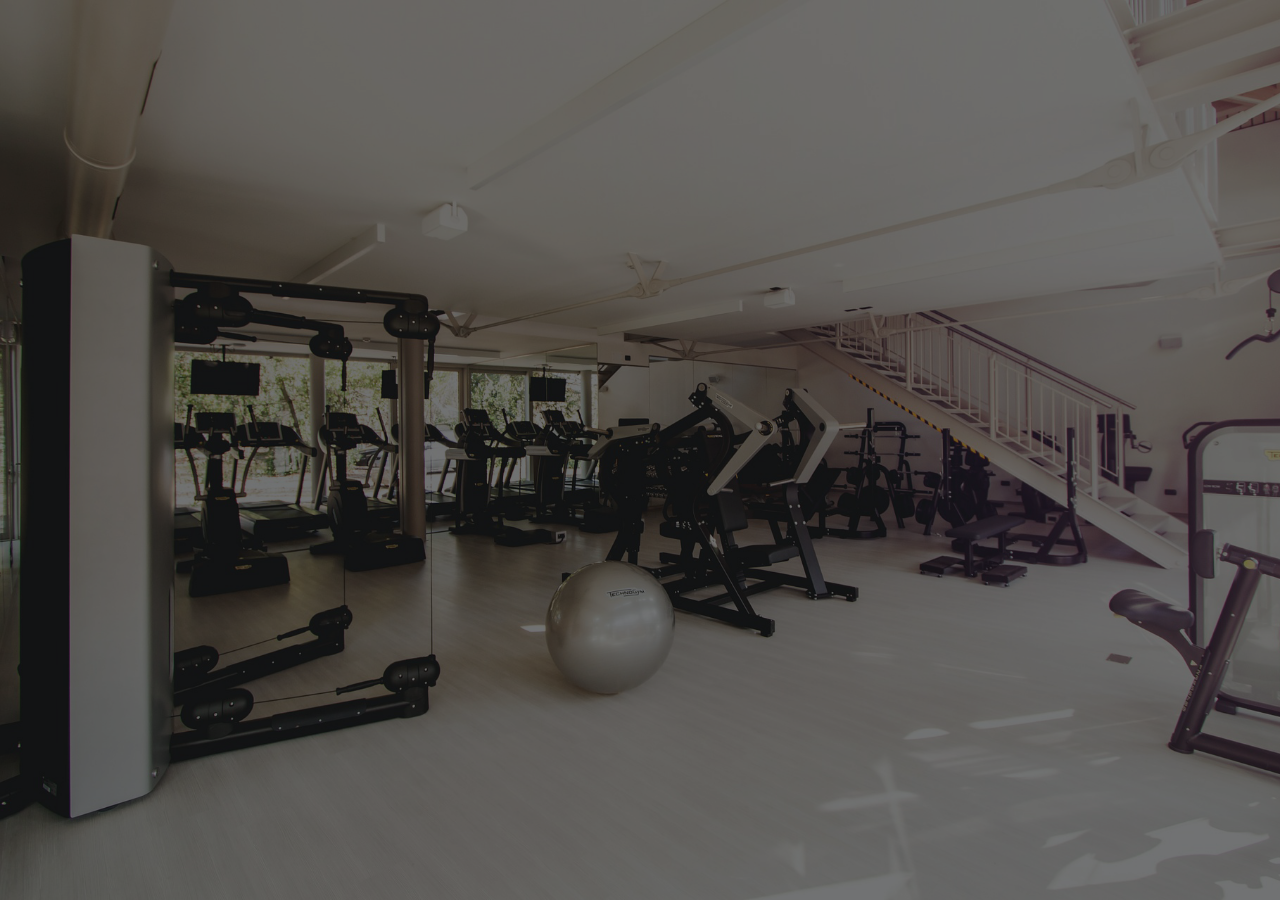
<file: index.htm>
<!DOCTYPE html>
<html>

<head>
    <meta charset="utf-8" />
    <meta http-equiv="X-UA-Compatible" content="IE=edge">
    <title>Афродита. Главная</title>
    <meta name="viewport" content="width=1100, initial-scale=1">
    <link href="https://fonts.googleapis.com/css?family=Roboto:300,400,700&amp;subset=cyrillic-ext" rel="stylesheet">
    <link rel="stylesheet" type="text/css" media="screen" href="css/intro.css" />
    <link rel="icon" href="favicon.ico" type="image/x-icon" />
    <link rel="shortcut icon" href="favicon.ico" typ e="image/x-icon" />
</head>

<body lang="ru-RU">
    <div class="wrapper">
        <div class="intro">
            <div class="intro__overlay"></div>
            <div class="intro__logo">
                <div class="intro__img">
                    <img src="./images/logo.png" alt="" class="intro__pic">
                </div>
                <div class="intro__button">
                    <a class="intro__submit" href="main.htm">Перейти на сайт</a>
                </div>
            </div>

        </div>
    </div>
</body>

</html>
</file>
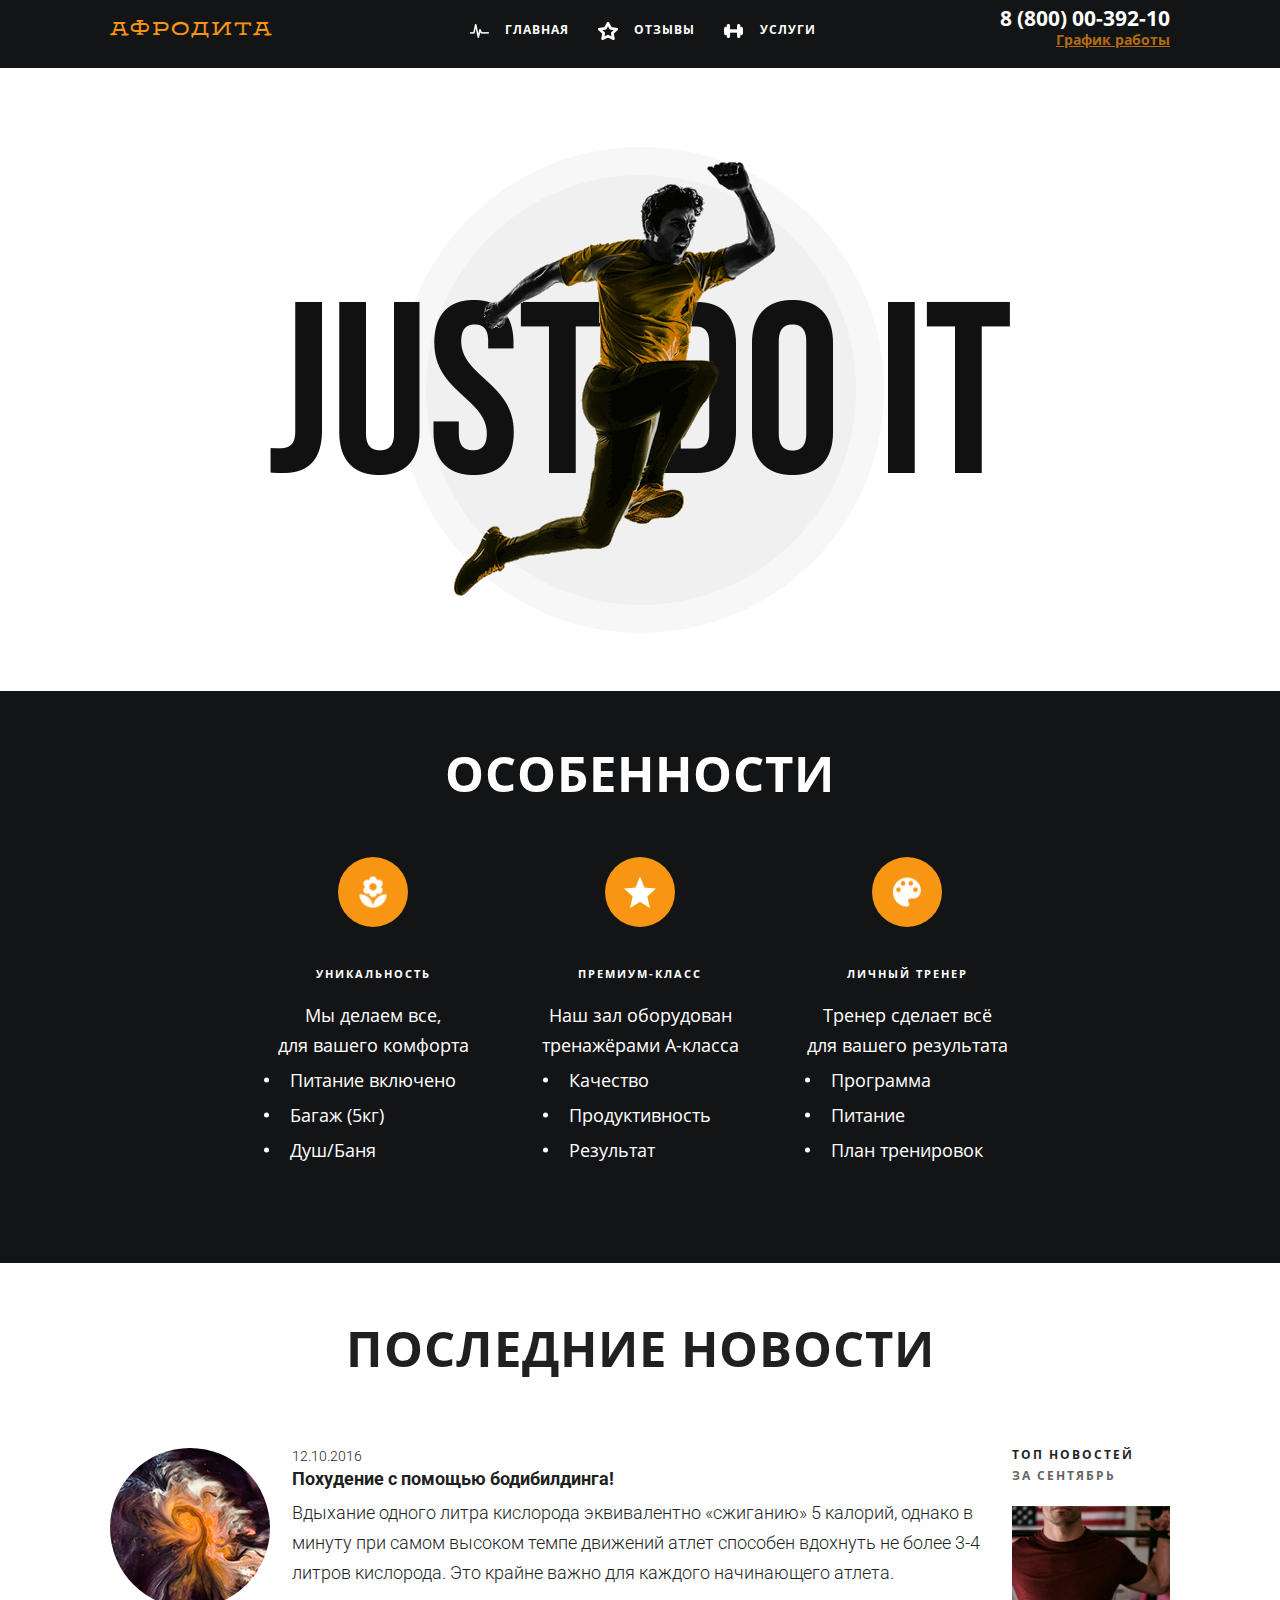
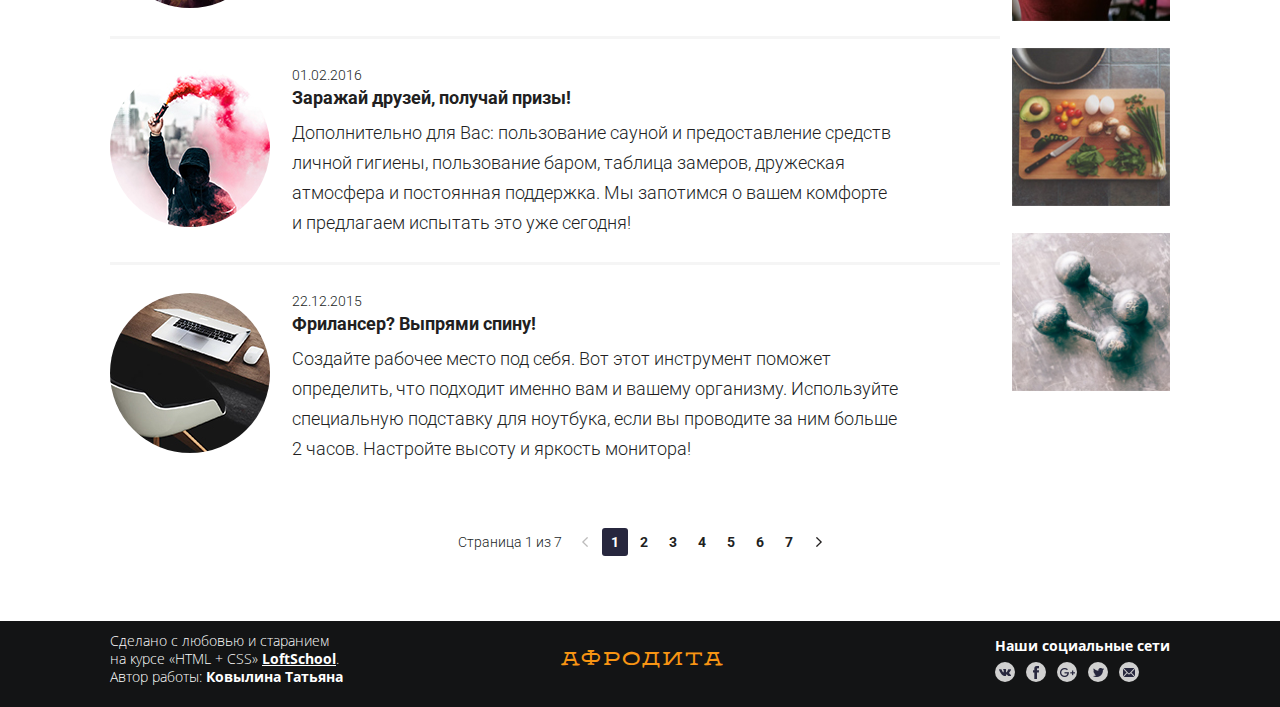
<file: main.htm>
<!DOCTYPE html>
<html>

<head>
    <meta charset="utf-8" />
    <meta http-equiv="X-UA-Compatible" content="IE=edge">
    <title>Афродита. Главная</title>
    <meta name="viewport" content="width=1100, initial-scale=1">
    <link href="https://fonts.googleapis.com/css?family=Roboto:300,400,700&amp;subset=cyrillic-ext" rel="stylesheet">
    <link rel="stylesheet" type="text/css" media="screen" href="css/main.css" />
    <link rel="icon" href="favicon.ico" type="image/x-icon" />
    <link rel="shortcut icon" href="favicon.ico" typ e="image/x-icon" />
</head>

<body lang="ru-RU">
    <div class="wrapper">

        <header class="header">
            <div class="container clearfix">

                <div class="header__left">
                    <a href="#" class="logo">Афродита</a>
                </div>

                <div class="header__center">
                    <nav class="navigation">
                        <ul class="navigation__list">
                            <li class="navigation__item"><a href="#" class="navigation__link navigation__link--main-icon">Главная</a></li>
                            <li class="navigation__item"><a href="reviews.htm" class="navigation__link navigation__link--star-icon">Отзывы</a></li>
                            <li class="navigation__item"><a href="services.htm" class="navigation__link navigation__link--service-icon">Услуги</a></li>
                        </ul>
                    </nav>
                </div>

                <div class="header__right">
                    <div class="contact">
                        <a href="tel:+78000039210" class="contact__phone">8 (800) 00-392-10</a>

                        <div class="schedule">
                            <a href="#" class="schedule__link">График работы</a>
                            <ul class="dropdown">
                                <li class="dropdown__item dropdown__item--orange">пн-вс: 09:00-20:00</li>
                                <li class="dropdown__item">обед: 14:00-14:30</li>
                            </ul>
                        </div>
                    </div>
                </div>
            </div>
        </header>

        <div class="header__banner">
            <div class="container">
                <img src="./images/banner.png" alt="Just Do It" class="banner__img">
            </div>
        </div>

        <div class="features">
            <div class="container">
                <h2 class="caption">Особенности</h2>

                <ul class="features__list">
                    <li class="features__item">
                        <div class="feature">
                            <div class="feature__icon">
                                <img src="./images/icons/flower.png" alt="" class="feature__img">
                            </div>

                            <h5 class="feature__caption">Уникальность</h5>

                            <p class="feature__description">Мы делаем все,<br />для вашего комфорта</p>

                            <ul class="feature__list">
                                <li class="feature__item">Питание включено</li>
                                <li class="feature__item">Багаж (5кг)</li>
                                <li class="feature__item">Душ/Баня</li>
                            </ul>
                        </div>
                    </li>
                    <li class="features__item">
                        <div class="feature">
                            <div class="feature__icon">
                                <img src="./images/icons/star.png" alt="" class="feature__img">
                            </div>

                            <h5 class="feature__caption">Премиум-класс</h5>

                            <p class="feature__description">Наш зал оборудован тренажёрами А-класса</p>

                            <ul class="feature__list">
                                <li class="feature__item">Качество</li>
                                <li class="feature__item">Продуктивность</li>
                                <li class="feature__item">Результат</li>
                            </ul>
                        </div>
                    </li>
                    <li class="features__item">
                        <div class="feature">
                            <div class="feature__icon">
                                <img src="./images/icons/painter-palette.png" alt="" class="feature__img">
                            </div>

                            <h5 class="feature__caption">Личный тренер</h5>

                            <p class="feature__description">Тренер сделает всё<br />для вашего результата</p>

                            <ul class="feature__list">
                                <li class="feature__item">Программа</li>
                                <li class="feature__item">Питание</li>
                                <li class="feature__item">План тренировок</li>
                            </ul>
                        </div>
                    </li>
                </ul> <!-- feature__list -->
            </div>
        </div> <!-- features -->

        <main class="content">
            <div class="container">

                <h2 class="caption">Последние новости</h2>

                <div class="news-wrapper clearfix">
                    <div class="last-news">
                        <ul class="last-news__list">
                            <li class="last-news__item">
                                <article div class="news clearfix">
                                    <div class="news__avatar">
                                        <img src="./images/news/1.jpg" alt="" class="news__img">
                                    </div>
                                    <div class="news__content">
                                        <div class="news__date">12.10.2016</div>
                                        <h5 class="news__caption">Похудение с помощью бодибилдинга!</h5>
                                        <p class="news__description">
                                            Вдыхание одного литра кислорода эквивалентно «сжиганию» 5 калорий, однако в минуту при самом высоком темпе движений атлет
                                            способен вдохнуть не более 3-4 литров кислорода. Это крайне важно для каждого
                                            начинающего атлета.
                                        </p>
                                    </div>
                                </article>
                            </li>
                            <li class="last-news__item">
                                <article class="news clearfix">
                                    <div class="news__avatar">
                                        <img src="./images/news/2.jpg" alt="" class="news__img">
                                    </div>
                                    <div class="news__content">
                                        <div class="news__date">01.02.2016</div>
                                        <h5 class="news__caption">Заражай друзей, получай призы!</h5>
                                        <p class="news__description">
                                            Дополнительно для Вас: пользование сауной и предоставление средств<br />личной
                                            гигиены, пользование баром, таблица замеров, дружеская<br />атмосфера и постоянная
                                            поддержка. Мы запотимся о вашем комфорте<br />и предлагаем испытать это уже сегодня!
                                        </p>
                                    </div>
                                </article>
                            </li>
                            <li class="last-news__item">
                                <article class="news clearfix">
                                    <div class="news__avatar">
                                        <img src="./images/news/3.jpg" alt="" class="news__img">
                                    </div>
                                    <div class="news__content">
                                        <div class="news__date">22.12.2015</div>
                                        <h5 class="news__caption">Фрилансер? Выпрями спину!</h5>
                                        <p class="news__description">
                                            Создайте рабочее место под себя. Вот этот инструмент поможет<br />определить,
                                            что подходит именно вам и вашему организму. Используйте<br />специальную подставку
                                            для ноутбука, если вы проводите за ним больше<br />2 часов. Настройте высоту
                                            и яркость монитора!
                                        </p>
                                    </div>
                                </article>
                            </li>
                        </ul>

                    </div> <!-- last-news -->

                    <div class="top-news">
                        <h5 class="top-news__caption">Топ новостей</h5>
                        <div class="top-news__period">За сентябрь</div>

                        <ul class="top-news__list">
                            <li class="top-news__item">
                                <a href="" class="top-news__link"><img src="./images/news/4.jpg" alt="" class="top-news__preview"></a>
                            </li>
                            <li class="top-news__item">
                                <a href="" class="top-news__link"><img src="./images/news/5.jpg" alt="" class="top-news__preview"></a>
                            </li>
                            <li class="top-news__item">
                                <a href="" class="top-news__link"><img src="./images/news/6.jpg" alt="" class="top-news__preview"></a>
                            </li>
                        </ul>
                    </div> <!-- top-news -->
                </div> <!-- news-wrapper -->

                <div class="pagination">
                    <div class="pagination__info">Страница
                        <span class="pagination__current">1</span> из
                        <span class="pagination__total">7</span>
                    </div>
                    <div class="pagination__btns">
                        <a href="#" class="pagination__btn pagination__btn--prev"></a>
                        <ul class="pagination__list">
                            <li class="pagination__item">
                                <a href="#" class="pagination__link pagination__link--active">1</a>
                            </li>
                            <li class="pagination__item">
                                <a href="#" class="pagination__link">2</a>
                            </li>
                            <li class="pagination__item">
                                <a href="#" class="pagination__link">3</a>
                            </li>
                            <li class="pagination__item">
                                <a href="#" class="pagination__link">4</a>
                            </li>
                            <li class="pagination__item">
                                <a href="#" class="pagination__link">5</a>
                            </li>
                            <li class="pagination__item">
                                <a href="#" class="pagination__link">6</a>
                            </li>
                            <li class="pagination__item">
                                <a href="#" class="pagination__link">7</a>
                            </li>
                        </ul>
                        <a href="#" class="pagination__btn pagination__btn--next"></a>
                    </div>
                </div> <!-- pagination -->


            </div>
        </main>

    </div> <!-- wrapper -->

    <footer class="footer">
        <div class="container clearfix">

            <div class="footer__copyright">
                <div class="copyright">
                    <p>Сделано с любовью и старанием<br />на курсе &laquo;HTML + CSS&raquo; <a href="https://loftschool.com/"
                            target="_blank" class="copyright__link">LoftSchool</a>.<p>
                            <p>Автор работы: <a href="https://vk.com/tatyana.kovylina" target="_blank" class="copyright__author">Ковылина
                                    Татьяна</a></p>
                </div>
            </div>

            <div class="footer__logo">
                <a href="#" class="logo">Афродита</a>
            </div>

            <div class="footer__socials">
                <div class="socials">

                    <p class="socials__caption">Наши социальные сети</p>

                    <ul class="socials__list">
                        <li class="socials__item">
                            <a href="#" class="socials__link">
                                <span class="socials__icon socials__icon--vk"></span>
                            </a>
                        </li>
                        <li class="socials__item">
                            <a href="#" class="socials__link">
                                <span class="socials__icon socials__icon--fb"></span>
                            </a>
                        </li>
                        <li class="socials__item">
                            <a href="#" class="socials__link">
                                <span class="socials__icon socials__icon--google"></span>
                            </a>
                        </li>
                        <li class="socials__item">
                            <a href="#" class="socials__link">
                                <span class="socials__icon socials__icon--twitter"></span>
                            </a>
                        </li>
                        <li class="socials__item">
                            <a href="#" class="socials__link">
                                <span class="socials__icon socials__icon--mail"></span>
                            </a>
                        </li>
                    </ul>
                </div>
            </div> <!-- footer__social -->
        </div>
    </footer>
</body>

</html>
</file>
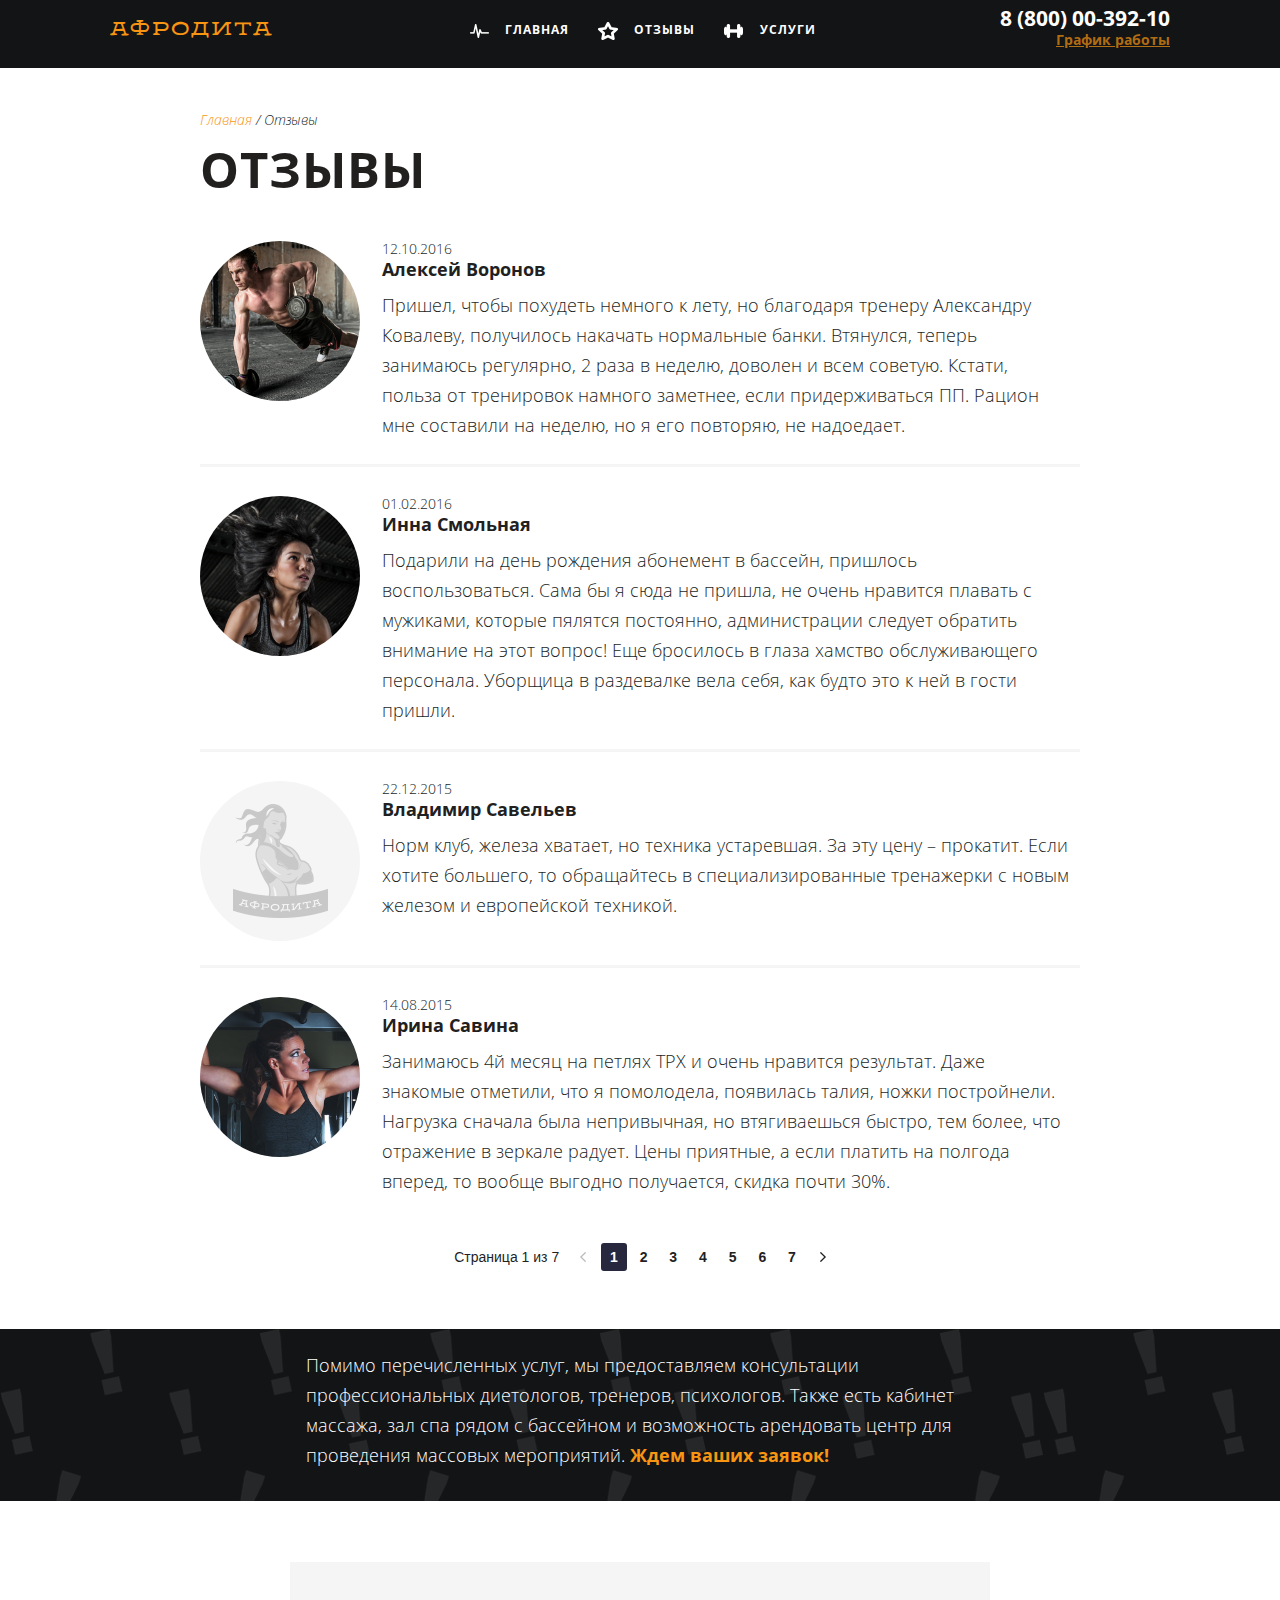
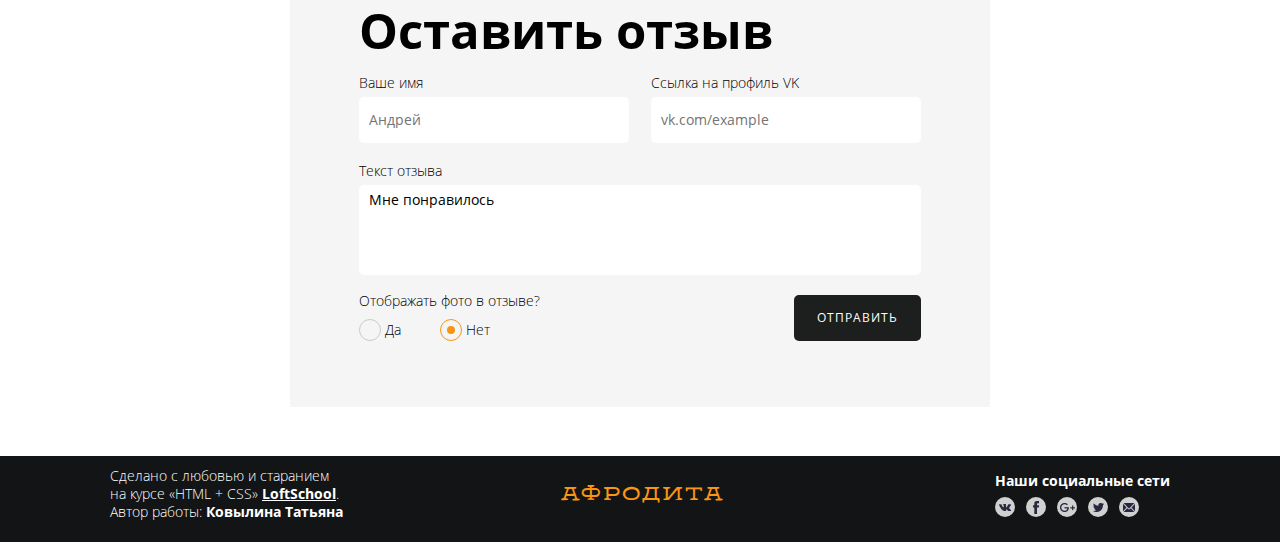
<file: reviews.htm>
<!DOCTYPE html>
<html>

<head>
    <meta charset="utf-8" />
    <meta http-equiv="X-UA-Compatible" content="IE=edge">
    <title>Афродита. Отзывы</title>
    <meta name="viewport" content="width=1100, initial-scale=1">
    <link rel="stylesheet" type="text/css" media="screen" href="css/reviews.css" />
    <link rel="icon" href="favicon.ico" type="image/x-icon" />
    <link rel="shortcut icon" href="favicon.ico" typ e="image/x-icon" />
</head>

<body lang="ru-RU">
    <div class="wrapper">

        <header class="header">
            <div class="container clearfix">

                <div class="header__left">
                    <a href="main.htm" class="logo">Афродита</a>
                </div>

                <div class="header__center">
                    <nav class="navigation">
                        <ul class="navigation__list">
                            <li class="navigation__item"><a href="main.htm" class="navigation__link navigation__link--main-icon">Главная</a></li>
                            <li class="navigation__item"><a href="#" class="navigation__link navigation__link--star-icon">Отзывы</a></li>
                            <li class="navigation__item"><a href="services.htm" class="navigation__link navigation__link--service-icon">Услуги</a></li>
                        </ul>
                    </nav>
                </div>

                <div class="header__right">
                    <div class="contact">
                        <a href="tel:+78000039210" class="contact__phone">8 (800) 00-392-10</a>

                        <div class="schedule">
                            <a href="#" class="schedule__link">График работы</a>
                            <ul class="dropdown">
                                <li class="dropdown__item dropdown__item--orange">пн-вс: 09:00-20:00</li>
                                <li class="dropdown__item">обед: 14:00-14:30</li>
                            </ul>
                        </div>
                    </div>
                </div>
            </div>
        </header>

        <main class="content">
            <div class="container__w880">

                <div class="breadcrumbs">
                    <ul class="breadcrumbs__list">
                        <li class="breadcrumbs__item">
                            <a href="index.htm" class="breadcrumbs__link">Главная</a>
                        </li>
                        <li class="breadcrumbs__item">
                            <a href="#" class="breadcrumbs__link breadcrumbs__link--active">Отзывы</a>
                        </li>
                    </ul>
                </div>

                <h2 class="caption">Отзывы</h2>

                <div class="reviews">
                    <ul class="reviews__list">
                        <li class="reviews__item">
                            <article class="review clearfix">
                                <div class="review__avatar">
                                    <img src="./images/reviews/1.jpg" alt="" class="review__img">
                                </div>
                                <div class="review__content">
                                    <div class="review__date">12.10.2016</div>
                                    <h5 class="review__caption">Алексей Воронов</h5>
                                    <p class="review__description">
                                        Пришел, чтобы похудеть немного к лету, но благодаря тренеру Александру Ковалеву, получилось накачать нормальные банки. Втянулся,
                                        теперь занимаюсь регулярно, 2 раза в неделю, доволен и всем советую. Кстати, польза
                                        от тренировок намного заметнее, если придерживаться ПП. Рацион мне составили на неделю,
                                        но я его повторяю, не надоедает.
                                    </p>
                                </div>
                            </article>
                        </li>
                        <li class="reviews__item">
                            <article class="review clearfix">
                                <div class="review__avatar">
                                    <img src="./images/reviews/2.jpg" alt="" class="review__img">
                                </div>
                                <div class="review__content">
                                    <div class="review__date">01.02.2016</div>
                                    <h5 class="review__caption">Инна Смольная</h5>
                                    <p class="review__description">
                                        Подарили на день рождения абонемент в бассейн, пришлось воспользоваться. Сама бы я сюда не пришла, не очень нравится плавать
                                        с мужиками, которые пялятся постоянно, администрации следует обратить внимание на
                                        этот вопрос! Еще бросилось в глаза хамство обслуживающего персонала. Уборщица в раздевалке
                                        вела себя, как будто это к ней в гости пришли.
                                    </p>
                                </div>
                            </article>
                        </li>
                        <li class="reviews__item">
                            <article class="review clearfix">
                                <div class="review__avatar">
                                    <img src="./images/reviews/3.png" alt="" class="review__img">
                                </div>
                                <div class="review__content">
                                    <div class="review__date">22.12.2015</div>
                                    <h5 class="review__caption">Владимир Савельев</h5>
                                    <p class="review__description">
                                        Норм клуб, железа хватает, но техника устаревшая. За эту цену – прокатит. Если хотите большего, то обращайтесь в специализированные
                                        тренажерки с новым железом и европейской техникой.
                                    </p>
                                </div>
                            </article>
                        </li>
                        <li class="reviews__item">
                            <article class="review clearfix">
                                <div class="review__avatar">
                                    <img src="./images/reviews/4.jpg" alt="" class="review__img">
                                </div>
                                <div class="review__content">
                                    <div class="review__date">14.08.2015</div>
                                    <h5 class="review__caption">Ирина Савина</h5>
                                    <p class="review__description">
                                        Занимаюсь 4й месяц на петлях ТРХ и очень нравится результат. Даже знакомые отметили, что я помолодела, появилась талия, ножки
                                        постройнели. Нагрузка сначала была непривычная, но втягиваешься быстро, тем более,
                                        что отражение в зеркале радует. Цены приятные, а если платить на полгода вперед,
                                        то вообще выгодно получается, скидка почти 30%.
                                    </p>
                                </div>
                            </article>
                        </li>
                    </ul>
                </div> <!-- reviews -->

                <div class="pagination">
                    <div class="pagination__info">Страница
                        <span class="pagination__current">1</span> из
                        <span class="pagination__total">7</span>
                    </div>
                    <div class="pagination__btns">
                        <a href="#" class="pagination__btn pagination__btn--prev"></a>
                        <ul class="pagination__list">
                            <li class="pagination__item">
                                <a href="#" class="pagination__link pagination__link--active">1</a>
                            </li>
                            <li class="pagination__item">
                                <a href="#" class="pagination__link">2</a>
                            </li>
                            <li class="pagination__item">
                                <a href="#" class="pagination__link">3</a>
                            </li>
                            <li class="pagination__item">
                                <a href="#" class="pagination__link">4</a>
                            </li>
                            <li class="pagination__item">
                                <a href="#" class="pagination__link">5</a>
                            </li>
                            <li class="pagination__item">
                                <a href="#" class="pagination__link">6</a>
                            </li>
                            <li class="pagination__item">
                                <a href="#" class="pagination__link">7</a>
                            </li>
                        </ul>
                        <a href="#" class="pagination__btn pagination__btn--next"></a>
                    </div>
                </div> <!-- pagination -->

            </div>
        </main>

        <div class="announcement">
            <div class="container__w668">
                <div class="announcement__text">
                    Помимо перечисленных услуг, мы предоставляем консультации профессиональных диетологов, тренеров, психологов. Также есть кабинет
                    массажа, зал спа рядом с бассейном и возможность арендовать центр для проведения массовых мероприятий.
                    <span class="announcement__text--marked">Ждем ваших заявок!</span>
                </div>
            </div>
        </div>

        <div class="form-review">
            <div class="container_w700">
                <form action="" method="" class="form">
                    <h6 class="form__caption">Оставить отзыв</h6>
                    <div class="form__user clearfix">
                        <div class="username">
                            <label for="username__input" class="username__label">Ваше имя</label>
                            <input class="username__input" id="username__input" type="text" placeholder="Андрей">
                        </div>
                        <div class="profile">
                            <label for="profile__input" class="profile__label">Ссылка на профиль VK</label>
                            <input class="profile__input" id="profile__input" type="text" placeholder="vk.com/example">
                        </div>
                    </div>
                    <div class="form__review">
                        <label for="review__text" class="review__label">Текст отзыва</label>
                        <textarea class="review__text" id="review__text">Мне понравилось
                        </textarea>
                    </div>
                    <div class="form__bottom clearfix">
                        <div class="radio">
                            <p class="radio__question">Отображать фото в отзыве?</p>
                            <div class="radio__group">
                                <label class="radio__label">
                                    <input type="radio" name="choise" class="radio__yes" checked>
                                    <span class="radio__style"></span>
                                    <span class="radio__text">Да</span>
                                </label>
                                <label class="radio__label">
                                    <input type="radio" name="choise" class="radio__no" checked>
                                    <span class="radio__style"></span>
                                    <span class="radio__text">Нет</span>
                                </label>
                            </div>
                        </div>
                        <div class="button">
                            <button type="submit" class="button__submit">Отправить</button>
                        </div>
                    </div>
                </form>
            </div>
        </div>

    </div> <!-- wrapper -->

    <footer class="footer">
        <div class="container clearfix">

            <div class="footer__copyright">
                <div class="copyright">
                    <p>Сделано с любовью и старанием<br />на курсе &laquo;HTML + CSS&raquo; <a href="https://loftschool.com/"
                            target="_blank" class="copyright__link">LoftSchool</a>.<p>
                            <p>Автор работы: <a href="https://vk.com/tatyana.kovylina" target="_blank" class="copyright__author">Ковылина
                                    Татьяна</a></p>
                </div>
            </div>

            <div class="footer__logo">
                <a href="main.htm" class="logo">Афродита</a>
            </div>

            <div class="footer__socials">
                <div class="socials">

                    <p class="socials__caption">Наши социальные сети</p>

                    <ul class="socials__list">
                        <li class="socials__item">
                            <a href="#" class="socials__link">
                                <span class="socials__icon socials__icon--vk"></span>
                            </a>
                        </li>
                        <li class="socials__item">
                            <a href="#" class="socials__link">
                                <span class="socials__icon socials__icon--fb"></span>
                            </a>
                        </li>
                        <li class="socials__item">
                            <a href="#" class="socials__link">
                                <span class="socials__icon socials__icon--google"></span>
                            </a>
                        </li>
                        <li class="socials__item">
                            <a href="#" class="socials__link">
                                <span class="socials__icon socials__icon--twitter"></span>
                            </a>
                        </li>
                        <li class="socials__item">
                            <a href="#" class="socials__link">
                                <span class="socials__icon socials__icon--mail"></span>
                            </a>
                        </li>
                    </ul>
                </div>
            </div> <!-- footer__social -->
        </div>
    </footer>
</body>

</html>
</file>
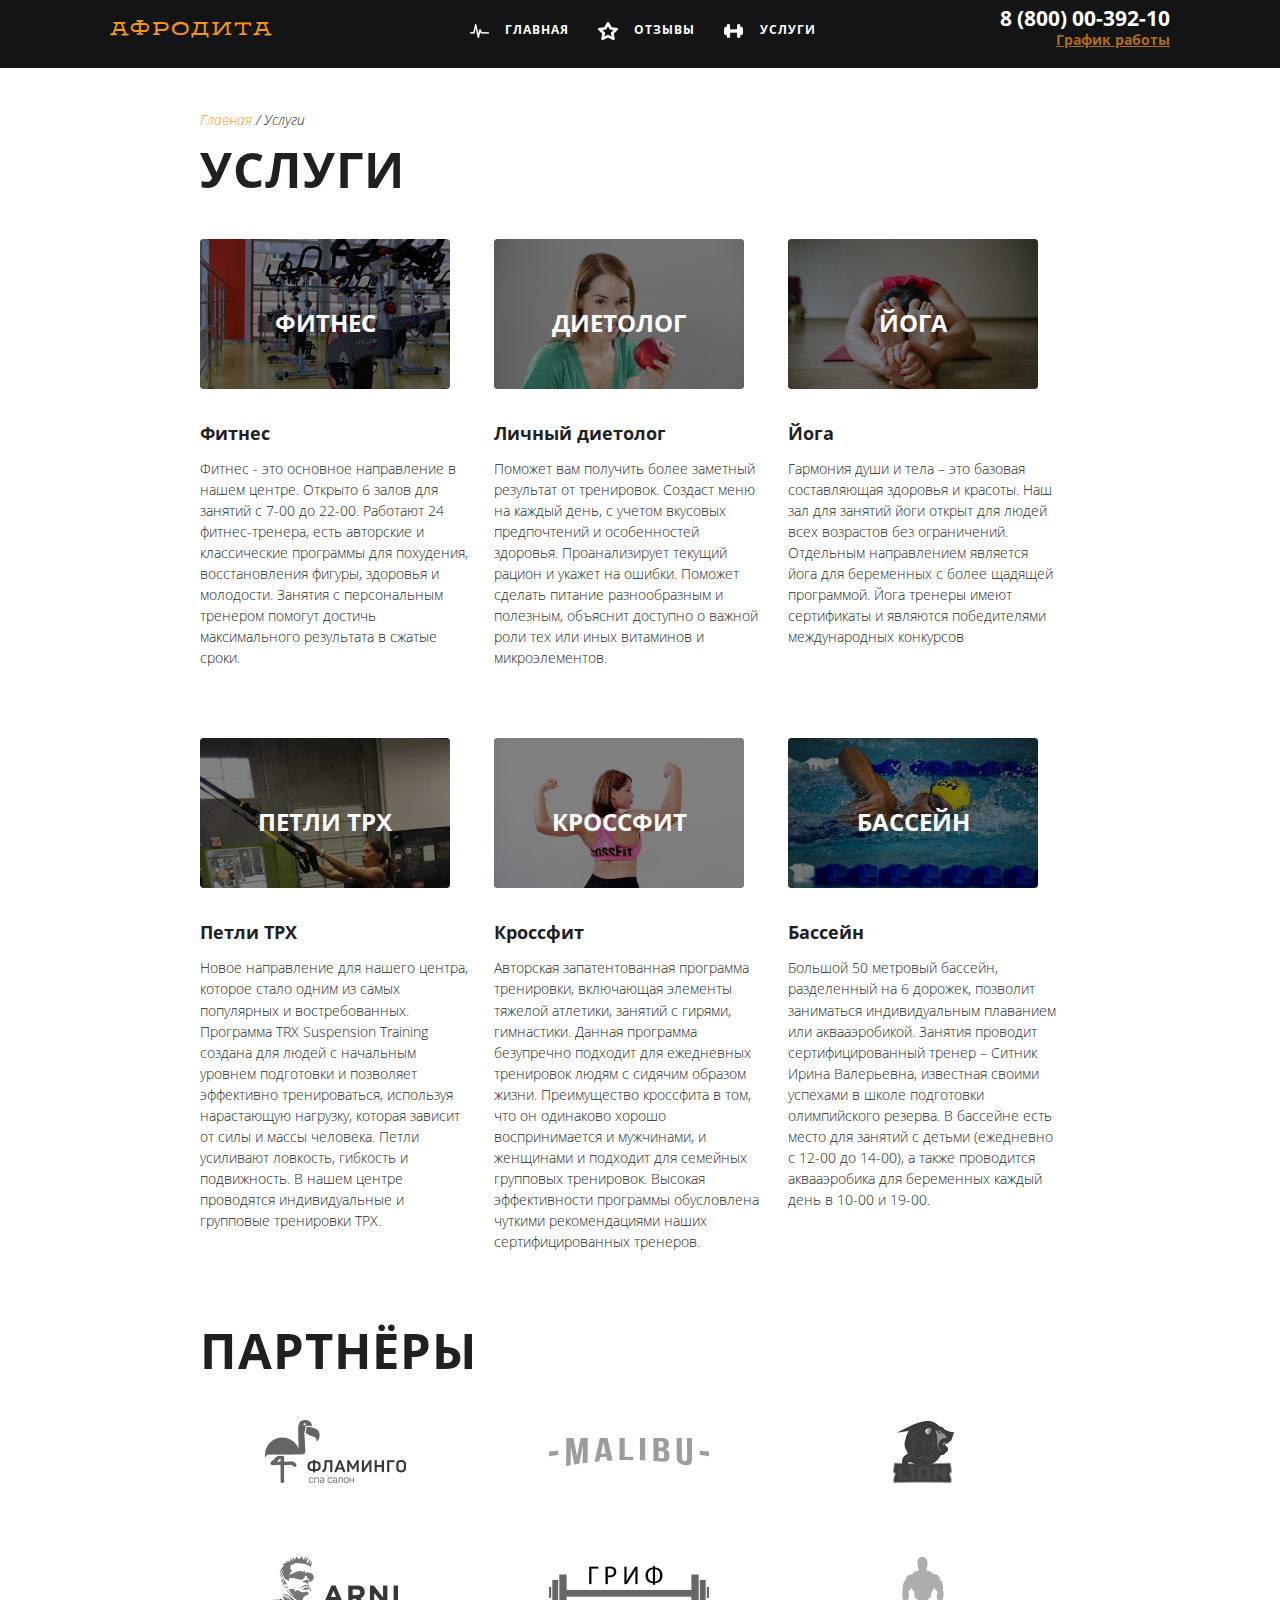
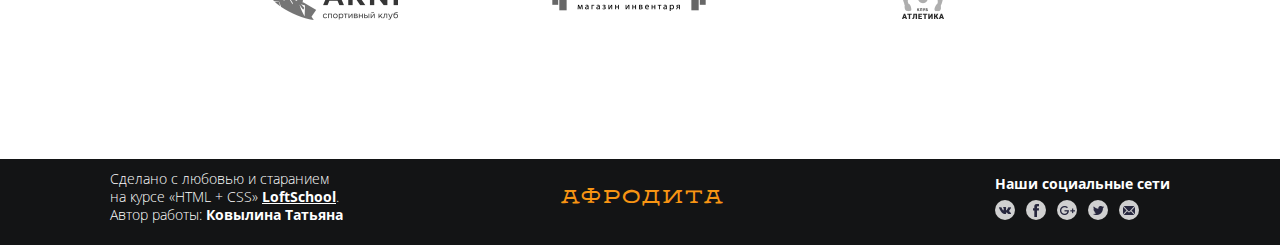
<file: services.htm>
<!DOCTYPE html>
<html>

<head>
    <meta charset="utf-8" />
    <meta http-equiv="X-UA-Compatible" content="IE=edge">
    <title>Афродита. Услуги</title>
    <meta name="viewport" content="width=1100, initial-scale=1">
    <link rel="stylesheet" type="text/css" media="screen" href="css/services.css" />
    <link rel="icon" href="favicon.ico" type="image/x-icon" />
    <link rel="shortcut icon" href="favicon.ico" typ e="image/x-icon" />
</head>

<body lang="ru-RU">
    <div class="wrapper">

        <header class="header">
            <div class="container clearfix">

                <div class="header__left">
                    <a href="main.htm" class="logo">Афродита</a>
                </div>

                <div class="header__center">
                    <nav class="navigation">
                        <ul class="navigation__list">
                            <li class="navigation__item"><a href="main.htm" class="navigation__link navigation__link--main-icon">Главная</a></li>
                            <li class="navigation__item"><a href="reviews.htm" class="navigation__link navigation__link--star-icon">Отзывы</a></li>
                            <li class="navigation__item"><a href="#" class="navigation__link navigation__link--service-icon">Услуги</a></li>
                        </ul>
                    </nav>
                </div>

                <div class="header__right">
                    <div class="contact">
                        <a href="tel:+78000039210" class="contact__phone">8 (800) 00-392-10</a>

                        <div class="schedule">
                            <a href="#" class="schedule__link">График работы</a>
                            <ul class="dropdown">
                                <li class="dropdown__item dropdown__item--orange">пн-вс: 09:00-20:00</li>
                                <li class="dropdown__item">обед: 14:00-14:30</li>
                            </ul>
                        </div>
                    </div>
                </div>
            </div>
        </header>

        <main class="content">
            <div class="container__w880">

                <div class="breadcrumbs">
                    <ul class="breadcrumbs__list">
                        <li class="breadcrumbs__item">
                            <a href="index.htm" class="breadcrumbs__link">Главная</a>
                        </li>
                        <li class="breadcrumbs__item">
                            <a href="#" class="breadcrumbs__link breadcrumbs__link--active">Услуги</a>
                        </li>
                    </ul>
                </div>

                <h2 class="caption">Услуги</h2>

                <div class="services">
                    <ul class="services__list">
                        <li class="services__item">
                            <article class="service">
                                <div class="service__preview">
                                    <img src="./images/services/1.jpg" alt="" class="service__img">
                                    <p class="service__title">Фитнес</p>
                                </div>
                                <h5 class="service__caption">Фитнес</h5>
                                <p class="service__description">
                                    Фитнес - это основное направление в нашем центре. Открыто 6 залов для занятий с 7-00 до 22-00. Работают 24 фитнес-тренера,
                                    есть авторские и классические программы для похудения, восстановления фигуры, здоровья
                                    и молодости. Занятия с персональным тренером помогут достичь максимального результата
                                    в сжатые сроки.
                                </p>
                            </article>
                        </li>
                        <li class="services__item">
                            <article class="service">
                                <div class="service__preview">
                                    <img src="./images/services/2.jpg" alt="" class="service__img">
                                    <p class="service__title">Диетолог</p>
                                </div>
                                <h5 class="service__caption">Личный диетолог</h5>
                                <p class="service__description">
                                    Поможет вам получить более заметный результат от тренировок. Создаст меню на каждый день, с учетом вкусовых предпочтений
                                    и особенностей здоровья. Проанализирует текущий рацион и укажет на ошибки. Поможет сделать
                                    питание разнообразным и полезным, объяснит доступно о важной роли тех или иных витаминов
                                    и микроэлементов.
                                </p>
                            </article>
                        </li>
                        <li class="services__item">
                            <article class="service">
                                <div class="service__preview">
                                    <img src="./images/services/3.jpg" alt="" class="service__img">
                                    <p class="service__title">Йога</p>
                                </div>
                                <h5 class="service__caption">Йога</h5>
                                <p class="service__description">
                                    Гармония души и тела – это базовая составляющая здоровья и красоты. Наш зал для занятий йоги открыт для людей всех возрастов
                                    без ограничений. Отдельным направлением является йога для беременных с более щадящей
                                    программой. Йога тренеры имеют сертификаты и являются победителями международных конкурсов
                                </p>
                            </article>
                        </li>
                        <li class="services__item">
                            <article class="service">
                                <div class="service__preview">
                                    <img src="./images/services/4.jpg" alt="" class="service__img">
                                    <p class="service__title">Петли ТРХ</p>
                                </div>
                                <h5 class="service__caption">Петли ТРХ</h5>
                                <p class="service__description">
                                    Новое направление для нашего центра, которое стало одним из самых популярных и востребованных. Программа TRX Suspension Training
                                    создана для людей с начальным уровнем подготовки и позволяет эффективно тренироваться,
                                    используя нарастающую нагрузку, которая зависит от силы и массы человека. Петли усиливают
                                    ловкость, гибкость и подвижность. В нашем центре проводятся индивидуальные и групповые
                                    тренировки ТРХ.
                                </p>
                            </article>
                        </li>
                        <li class="services__item">
                            <article class="service">
                                <div class="service__preview">
                                    <img src="./images/services/5.jpg" alt="" class="service__img">
                                    <p class="service__title">Кроссфит</p>
                                </div>
                                <h5 class="service__caption">Кроссфит</h5>
                                <p class="service__description">
                                    Авторская запатентованная программа тренировки, включающая элементы тяжелой атлетики, занятий с гирями, гимнастики. Данная
                                    программа безупречно подходит для ежедневных тренировок людям с сидячим образом жизни.
                                    Преимущество кроссфита в том, что он одинаково хорошо воспринимается и мужчинами, и женщинами
                                    и подходит для семейных групповых тренировок. Высокая эффективности программы обусловлена
                                    чуткими рекомендациями наших сертифицированных тренеров.
                                </p>
                            </article>
                        </li>
                        <li class="services__item">
                            <article class="service">
                                <div class="service__preview">
                                    <img src="./images/services/6.jpg" alt="" class="service__img">
                                    <p class="service__title">Бассейн</p>
                                </div>
                                <h5 class="service__caption">Бассейн</h5>
                                <p class="service__description">
                                    Большой 50 метровый бассейн, разделенный на 6 дорожек, позволит заниматься индивидуальным плаванием или аквааэробикой. Занятия
                                    проводит сертифицированный тренер – Ситник Ирина Валерьевна, известная своими успехами
                                    в школе подготовки олимпийского резерва. В бассейне есть место для занятий с детьми (ежедневно
                                    с 12-00 до 14-00), а также проводится аквааэробика для беременных каждый день в 10-00
                                    и 19-00.
                                </p>
                            </article>
                        </li>
                    </ul>
                </div> <!-- services -->

                <h2 class="caption">Партнёры</h2>

                <div class="partners">
                    <ul class="partners__list">
                        <li class="partners__item">
                            <a class="partners__link" href="#" target="_blank">
                                <img class="partners__logo" alt="" src="images/partners/1.png">
                            </a>
                        </li>
                        <li class="partners__item">
                            <a class="partners__link" href="#" target="_blank">
                                <img class="partners__logo" alt="" src="images/partners/2.png">
                            </a>
                        </li>
                        <li class="partners__item">
                            <a class="partners__link">
                                <img class="partners__logo" alt="" src="images/partners/3.png">
                            </a>
                        </li>
                        <li class="partners__item">
                            <a class="partners__link" href="#" target="_blank">
                                <img class="partners__logo" alt="" src="images/partners/4.png">
                            </a>
                        </li>
                        <li class="partners__item">
                            <a class="partners__link" href="#" target="_blank">
                                <img class="partners__logo" alt="" src="images/partners/5.png">
                            </a>
                        </li>
                        <li class="partners__item">
                            <a class="partners__link" href="#" target="_blank">
                                <img class="partners__logo" alt="" src="images/partners/6.png">
                            </a>
                        </li>
                    </ul>
                </div> <!-- partners -->
            </div>
        </main>

    </div> <!-- wrapper -->

    <footer class="footer">
        <div class="container clearfix">

            <div class="footer__copyright">
                <div class="copyright">
                    <p>Сделано с любовью и старанием<br />на курсе &laquo;HTML + CSS&raquo; <a href="https://loftschool.com/"
                            target="_blank" class="copyright__link">LoftSchool</a>.<p>
                            <p>Автор работы: <a href="https://vk.com/tatyana.kovylina" target="_blank" class="copyright__author">Ковылина
                                    Татьяна</a></p>
                </div>
            </div>

            <div class="footer__logo">
                <a href="main.htm" class="logo">Афродита</a>
            </div>

            <div class="footer__socials">
                <div class="socials">

                    <p class="socials__caption">Наши социальные сети</p>

                    <ul class="socials__list">
                        <li class="socials__item">
                            <a href="#" class="socials__link">
                                <span class="socials__icon socials__icon--vk"></span>
                            </a>
                        </li>
                        <li class="socials__item">
                            <a href="#" class="socials__link">
                                <span class="socials__icon socials__icon--fb"></span>
                            </a>
                        </li>
                        <li class="socials__item">
                            <a href="#" class="socials__link">
                                <span class="socials__icon socials__icon--google"></span>
                            </a>
                        </li>
                        <li class="socials__item">
                            <a href="#" class="socials__link">
                                <span class="socials__icon socials__icon--twitter"></span>
                            </a>
                        </li>
                        <li class="socials__item">
                            <a href="#" class="socials__link">
                                <span class="socials__icon socials__icon--mail"></span>
                            </a>
                        </li>
                    </ul>
                </div>
            </div> <!-- footer__social -->
        </div>
    </footer>
</body>

</html>
</file>
<file: css/intro.css>
/* layout */
@import url("layout/normalize.css");
@import url("layout/fonts.css");
@import url("layout/base.css");

/* blocks */
@import url("blocks/intro.css");
</file>
<file: css/main.css>
/* layout */
@import url("layout/normalize.css");
@import url("layout/fonts.css");
@import url("layout/base.css");

/* blocks */
@import url("blocks/header.css");
@import url("blocks/dropdown.css");
@import url("blocks/nav.css");
@import url("blocks/features.css");
@import url("blocks/news.css");
@import url("blocks/pagination.css");
@import url("blocks/footer.css");
</file>
<file: css/reviews.css>
/* layout */
@import url("layout/normalize.css");
@import url("layout/fonts.css");
@import url("layout/base.css");

@import url("pages/reviewpage.css");

/* blocks */
@import url("blocks/header.css");
@import url("blocks/nav.css");
@import url("blocks/dropdown.css");
@import url("blocks/breadcrumbs.css");
@import url("blocks/review.css");
@import url("blocks/anouncement.css");
@import url("blocks/form.css");
@import url("blocks/pagination.css");
@import url("blocks/footer.css");
</file>
<file: css/services.css>
/* layout */
@import url("layout/normalize.css");
@import url("layout/fonts.css");
@import url("layout/base.css");

@import url("pages/servicespage.css");

/* blocks */
@import url("blocks/header.css");
@import url("blocks/nav.css");
@import url("blocks/dropdown.css");
@import url("blocks/breadcrumbs.css");
@import url("blocks/service.css");
@import url("blocks/partners.css");
@import url("blocks/footer.css");
</file>
